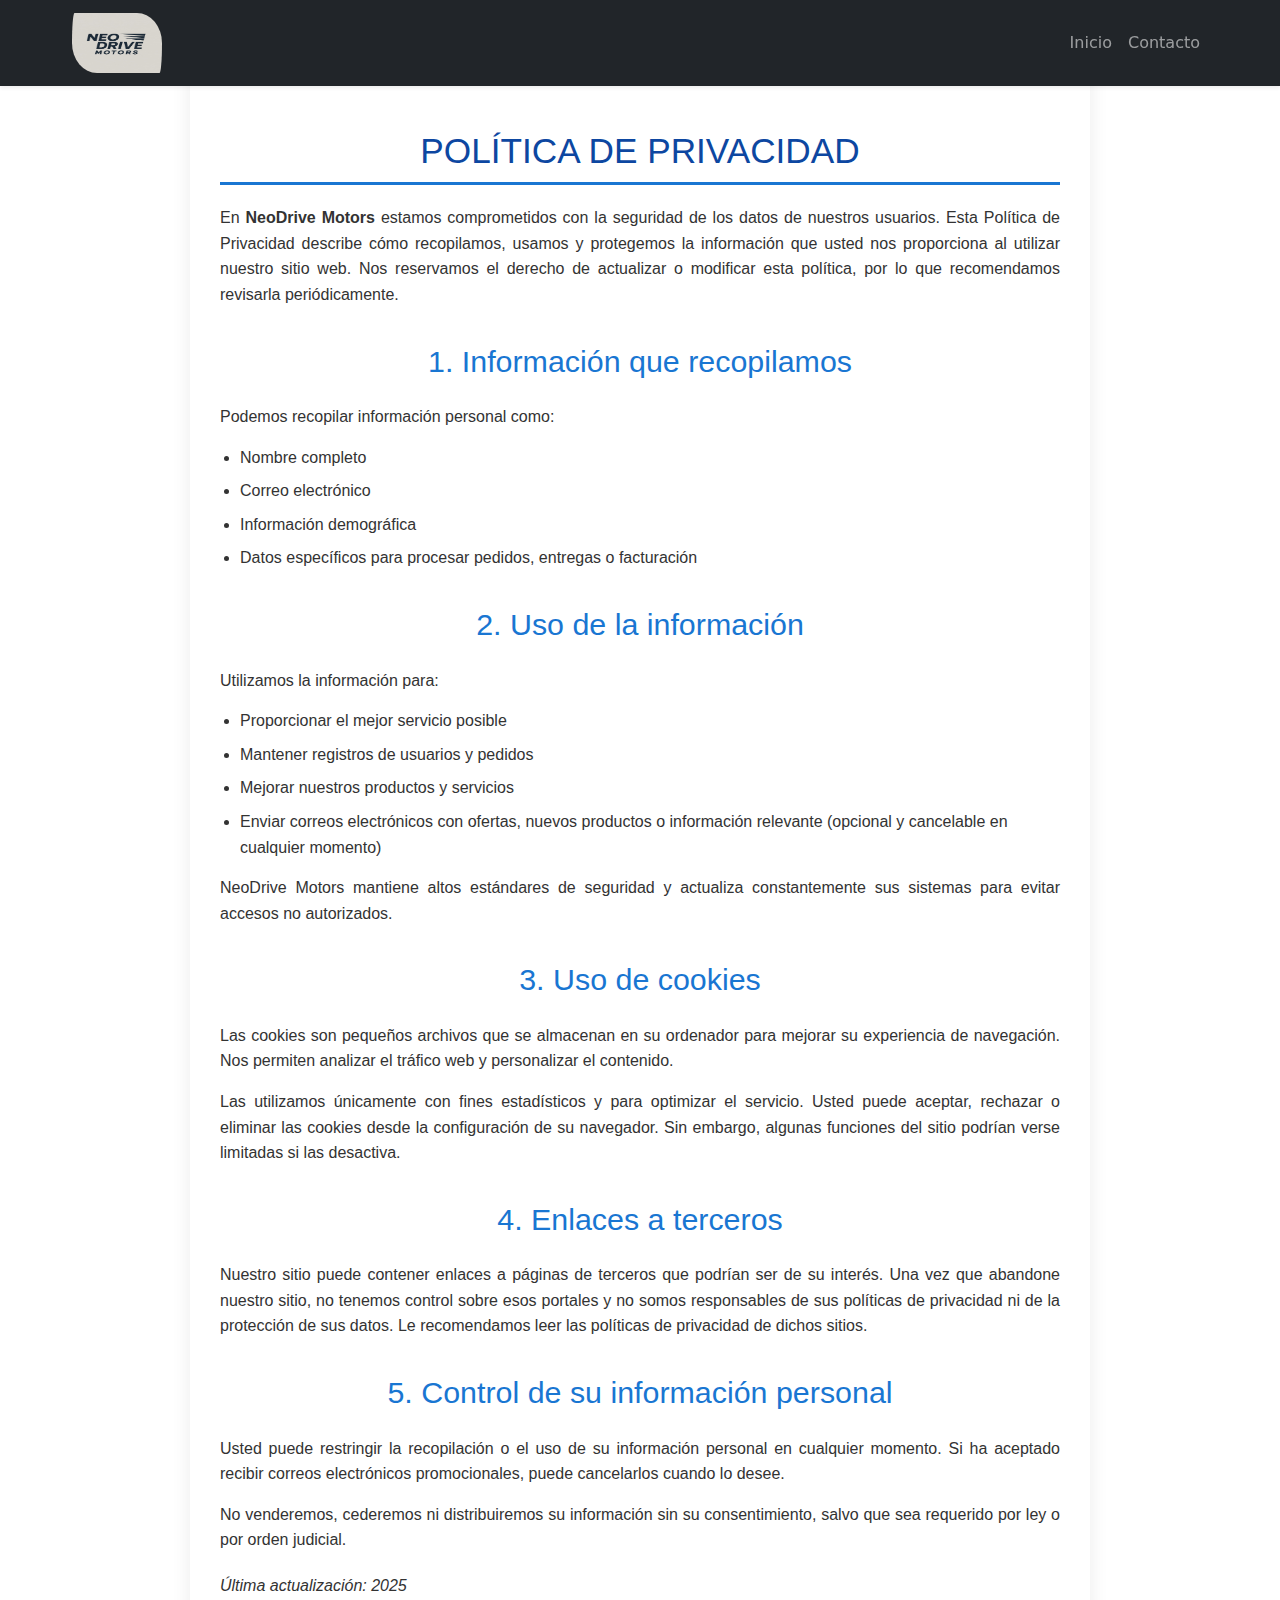
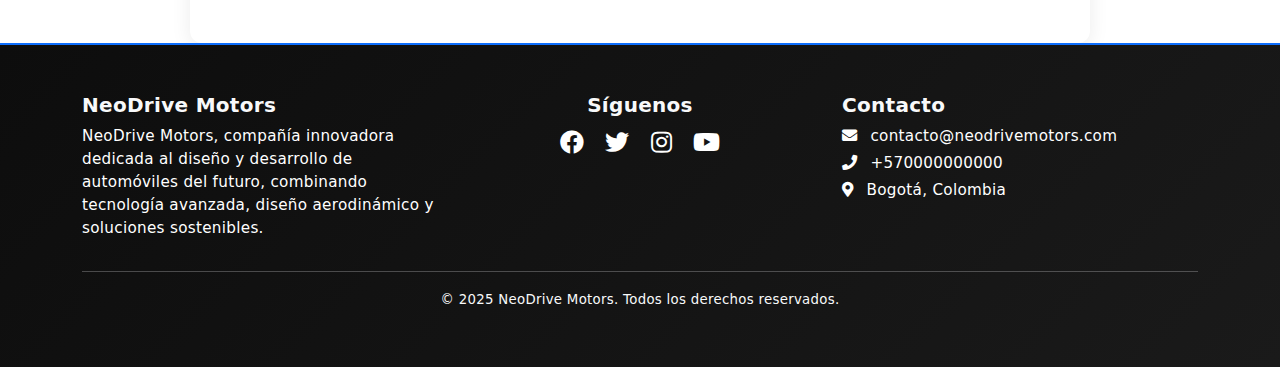
<file: pages/politica.html>
<!DOCTYPE html>
<html lang="es">
    <head>
        <meta charset="UTF-8" />
        <meta name="viewport" content="width=device-width, initial-scale=1" />
        <title>Politica de Privacidad | NeoDrive Motors</title>
        <link rel="stylesheet" href="/css/politica.css">
        <link
            href="https://fonts.googleapis.com/css2?family=Montserrat:wght@400;700&display=swap"
            rel="stylesheet" />
        <link
            href="https://cdn.jsdelivr.net/npm/bootstrap@5.3.0/dist/css/bootstrap.min.css"
            rel="stylesheet" />
        <link
            href="https://cdn.jsdelivr.net/npm/bootstrap-icons@1.10.5/font/bootstrap-icons.css"
            rel="stylesheet" />
        <link rel="shortcut icon" href="/img/nav-ico/neodrive.jpeg"
            type="image/x-icon">

    </head>
    <body>
        <nav
            class="navbar navbar-expand-lg fixed-top navbar-dark bg-dark shadow-sm"
            id="mainNavbar">
            <div class="container d-flex align-items-center">
                <a class="navbar-brand" href="/index.html">
                    <img src="/img/nav-ico/neodrive.jpeg" alt="NeoDrive"
                        width="90" class="logo" />
                </a>

                <button class="navbar-toggler" type="button"
                    data-bs-toggle="collapse"
                    data-bs-target="#navbarNav" aria-controls="navbarNav"
                    aria-expanded="false"
                    aria-label="Toggle navigation">
                    <span class="navbar-toggler-icon"></span>
                </button>

                <div class="collapse navbar-collapse justify-content-end"
                    id="navbarNav">
                    <ul class="navbar-nav">
                        <li class="nav-item"><a class="nav-link"
                                href="/index.html">Inicio</a></li>
                        <li class="nav-item"><a class="nav-link"
                                href="/pages/contacto.html">Contacto</a></li>
                    </ul>
                </div>
            </div>
        </nav>

        <main>
            <section class="politica-privacidad"
                style="max-width: 900px; margin: auto; font-family: Arial, sans-serif; line-height: 1.6;">
                <h1 style="text-align: center;">POLÍTICA DE PRIVACIDAD</h1>

                <p>En <strong>NeoDrive Motors</strong> estamos comprometidos con
                    la seguridad de los datos de nuestros usuarios. Esta
                    Política de Privacidad describe cómo recopilamos, usamos y
                    protegemos la información que usted nos proporciona al
                    utilizar nuestro sitio web.
                    Nos reservamos el derecho de actualizar o modificar esta
                    política, por lo que recomendamos revisarla
                    periódicamente.</p>

                <h2>1. Información que recopilamos</h2>
                <p>Podemos recopilar información personal como:</p>
                <ul>
                    <li>Nombre completo</li>
                    <li>Correo electrónico</li>
                    <li>Información demográfica</li>
                    <li>Datos específicos para procesar pedidos, entregas o
                        facturación</li>
                </ul>

                <h2>2. Uso de la información</h2>
                <p>Utilizamos la información para:</p>
                <ul>
                    <li>Proporcionar el mejor servicio posible</li>
                    <li>Mantener registros de usuarios y pedidos</li>
                    <li>Mejorar nuestros productos y servicios</li>
                    <li>Enviar correos electrónicos con ofertas, nuevos
                        productos o información relevante (opcional y cancelable
                        en cualquier momento)</li>
                </ul>
                <p>NeoDrive Motors mantiene altos estándares de seguridad y
                    actualiza constantemente sus sistemas para evitar accesos no
                    autorizados.</p>

                <h2>3. Uso de cookies</h2>
                <p>Las cookies son pequeños archivos que se almacenan en su
                    ordenador para mejorar su experiencia de navegación.
                    Nos permiten analizar el tráfico web y personalizar el
                    contenido.</p>
                <p>Las utilizamos únicamente con fines estadísticos y para
                    optimizar el servicio. Usted puede aceptar, rechazar o
                    eliminar las cookies desde la configuración de su navegador.
                    Sin embargo, algunas funciones del sitio podrían verse
                    limitadas si las desactiva.</p>

                <h2>4. Enlaces a terceros</h2>
                <p>Nuestro sitio puede contener enlaces a páginas de terceros
                    que podrían ser de su interés. Una vez que abandone nuestro
                    sitio, no tenemos control sobre esos portales y no somos
                    responsables de sus políticas de privacidad ni de la
                    protección de sus datos.
                    Le recomendamos leer las políticas de privacidad de dichos
                    sitios.</p>

                <h2>5. Control de su información personal</h2>
                <p>Usted puede restringir la recopilación o el uso de su
                    información personal en cualquier momento.
                    Si ha aceptado recibir correos electrónicos promocionales,
                    puede cancelarlos cuando lo desee.</p>
                <p>No venderemos, cederemos ni distribuiremos su información sin
                    su consentimiento, salvo que sea requerido por ley o por
                    orden judicial.</p>

                <p style="margin-top: 20px;"><em>Última actualización:
                        2025</em></p>
            </section>

        </main>

        <!-- Footer -->
        <footer class="footer-modern text-light py-5">
            <div class="container">
                <div class="row text-center text-md-start">

                    <!-- Columna Descripción -->
                    <div class="col-md-4 mb-3">
                        <h5 class="fw-bold">NeoDrive Motors</h5>
                        <p class="mb-0">
                            NeoDrive Motors, compañía innovadora dedicada al
                            diseño y
                            desarrollo de automóviles del futuro, combinando
                            tecnología
                            avanzada, diseño aerodinámico y soluciones
                            sostenibles.
                        </p>
                    </div>

                    <!-- Columna Redes Sociales -->
                    <div class="col-md-4 mb-3 text-center">
                        <h5 class="fw-bold">Síguenos</h5>
                        <a href="#" class="text-white me-3 fs-4"><i
                                class="fab fa-facebook"></i></a>
                        <a href="#" class="text-white me-3 fs-4"><i
                                class="fab fa-twitter"></i></a>
                        <a href="#" class="text-white me-3 fs-4"><i
                                class="fab fa-instagram"></i></a>
                        <a href="#" class="text-white fs-4"><i
                                class="fab fa-youtube"></i></a>
                    </div>

                    <!-- Columna Información -->
                    <div class="col-md-4 mb-3">
                        <h5 class="fw-bold">Contacto</h5>
                        <p class="mb-1"><i class="fas fa-envelope me-2"></i>
                            contacto@neodrivemotors.com</p>
                        <p class="mb-1"><i class="fas fa-phone me-2"></i>
                            +570000000000</p>
                        <p><i class="fas fa-map-marker-alt me-2"></i> Bogotá,
                            Colombia</p>
                    </div>

                </div>
                <hr class="border-light">
                <div class="text-center pb-2">
                    <small>&copy; 2025 NeoDrive Motors. Todos los derechos
                        reservados.</small>
                </div>
            </div>
        </footer>
        <link rel="stylesheet"
            href="https://cdnjs.cloudflare.com/ajax/libs/font-awesome/5.15.4/css/all.min.css">

        <script>document.addEventListener('contextmenu', event => event.preventDefault());

document.addEventListener('keydown', event => {
    if (event.ctrlKey && (event.key === 'u' || event.key === 'U')) {
        event.preventDefault();
    }
    if (event.ctrlKey && event.shiftKey && (event.key === 'i' || event.key === 'I')) {
        event.preventDefault();
    }
    if (event.key === 'F12') {
        event.preventDefault();
    }
});</script>

        <script
            src="https://cdn.jsdelivr.net/npm/bootstrap@5.3.0/dist/js/bootstrap.bundle.min.js"></script>

    </body>
</html>
</file>
<file: css/politica.css>
* {
    margin: 0;
    padding: 0;
    box-sizing: border-box;
}

body{
    -webkit-user-select: none;
    -moz-user-select: none;
    -ms-user-select: none;
    user-select: none;
}

img {
    pointer-events: none; 
}

header {
    background-color: #0a0a0a;
    padding: 20px 0;
    box-shadow: 0 2px 8px rgba(0, 0, 0, 0.5);
    position: sticky;
    top: 0;
    z-index: 1000;
}


.navbar {
    background: #111;
    padding: 1rem 0;
    position: sticky;
    top: 0;
    z-index: 1000;
}

.navbar .container {
    max-width: 1200px;
    margin: auto;
    display: flex;
    justify-content: space-between;
    align-items: center;
    padding: 0 2rem;
}

.navbar nav a {
    color: white;
    margin-left: 2rem;
    text-decoration: none;
    font-weight: 500;
    transition: color 0.3s;
}

.navbar nav a:hover {
    color: #0d6efd;
}

.logo {
    height: 60px;
    border-radius: 10px 100px / 120px;

}

@media (max-width: 768px) {
    .logo {
        max-height: 40px;
    }
}

.politica-privacidad {
    max-width: 900px;
    margin: 40px auto;
    padding: 30px;
    background: #ffffff;
    border-radius: 12px;
    box-shadow: 0 4px 20px rgba(0, 0, 0, 0.08);
    font-family: 'Segoe UI', Tahoma, Geneva, Verdana, sans-serif;
    line-height: 1.8;
    color: #333;
}

.politica-privacidad h1 {
    padding-top: 100px;
    text-align: center;
    color: #0d47a1;
    font-size: 2.2em;
    margin-bottom: 20px;
    border-bottom: 3px solid #1976d2;
    padding-bottom: 10px;
}

.politica-privacidad h2 {
    color: #1976d2;
    font-size: 1.9em;
    margin-top: 25px;
    margin-bottom: 15px;
    text-align: center;
    padding: 10px;
}

.politica-privacidad p {
    margin-bottom: 15px;
    text-align: justify;
}

.politica-privacidad ul {
    padding-left: 20px;
    margin-bottom: 15px;
}

.politica-privacidad li {
    margin-bottom: 8px;
}

.politica-privacidad .fecha {
    margin-top: 30px;
    font-style: italic;
    color: #555;
    text-align: right;
}

/* Efecto de enlace */
.politica-privacidad a {
    color: #1976d2;
    text-decoration: none;
    border-bottom: 1px dotted #1976d2;
    transition: all 0.3s ease;
}

.politica-privacidad a:hover {
    color: #0d47a1;
    border-bottom: 1px solid #0d47a1;
}

/* Footer */
.footer-modern {
    background: linear-gradient(135deg, #0d0d0d, #1a1a1a);
    font-size: 0.95rem;
    letter-spacing: 0.3px;
    border-top: 2px solid #0d6efd;
}

.footer-modern p,
.footer-modern a {
    color: #ffffff;
}

.footer-modern a {
    transition: color 0.3s ease;
}

.footer-modern a:hover {
    color: #0d6efd;
}

.footer-social a {
    display: inline-flex;
    align-items: center;
    justify-content: center;
    background: #222;
    color: #ffffff;
    border-radius: 50%;
    width: 40px;
    height: 40px;
    margin: 0 5px;
    font-size: 1.2rem;
    transition: all 0.3s ease;
}

.footer-social a:hover {
    background: #0d6efd;
    color: #fff;
    transform: translateY(-3px);
}

/* Formulario contacto oscuro */
#contacto .form-control {
    background-color: #1e1e1e;
    border: 1px solid #444;
    color: white;
}

#contacto .form-control::placeholder {
    color: #ffffff;
}

#contacto .form-label {
    font-weight: 500;
    color: #ccc;
}
</file>
